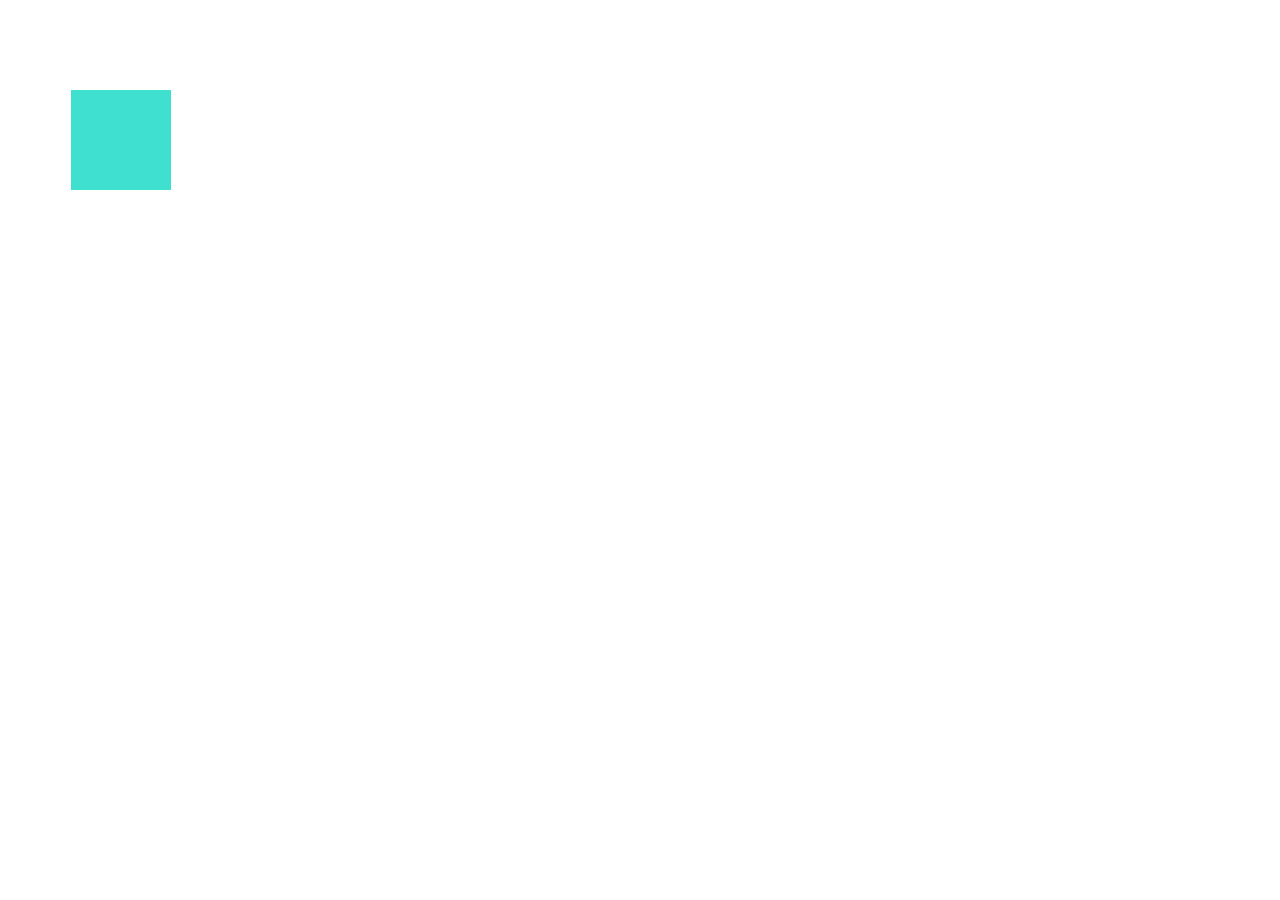
<file: steffen/index.html>
<!DOCTYPE html>
<html lang="en">

<head>
    <meta charset="UTF-8">
    <meta name="viewport" content="width=device-width, initial-scale=1.0">
    <title>animate_transition_transform</title>
    <link rel="stylesheet" href="./assets/css/style.css">
</head>

<body>
    <!-- transition -->
    <!-- brauchen wir um effekte smooth oder zeitverzögert starten zulassen -->
    <!-- div.div$*5 -->
    <!-- <div class="div1"></div>
    <div class="div2"></div>
    <div class="div3"></div>
    <div class="div4"></div>
    <div class="div5"></div> -->

    <!-- transform -->
    <!-- damit können wir die form und position unseres elementes verändern -->
    <!-- <button class="button1">Button 1</button>
    <button class="button2">Button 2</button>
    <button class="button3">Button 3</button>
    <button class="button4">Button 4</button>
    <button class="button5">KAUFEN</button> -->
    <!-- ANIMATION -->
    <div class="animation_div"></div>
</body>

</html>
</file>
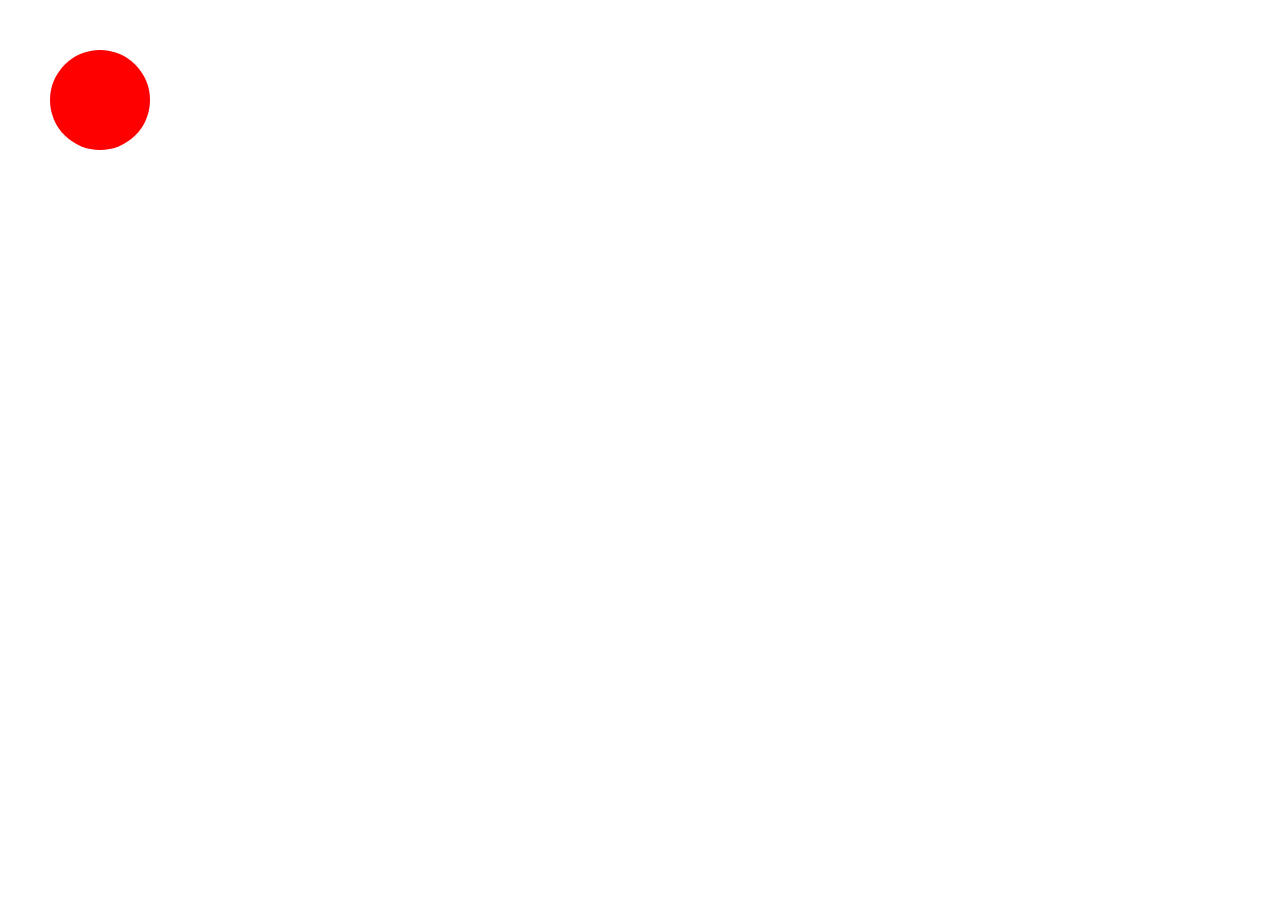
<file: animation/animation-level-2-2/index.html>
<!DOCTYPE html>
<html lang="en">
<head>
    <meta charset="UTF-8">
    <meta name="viewport" content="width=device-width, initial-scale=1.0">
    <link rel="stylesheet" href="./assets/css/style.css">
    <title>animation-level-2-2</title>
</head>
<body>
    <div></div>
</body>
</html>
</file>
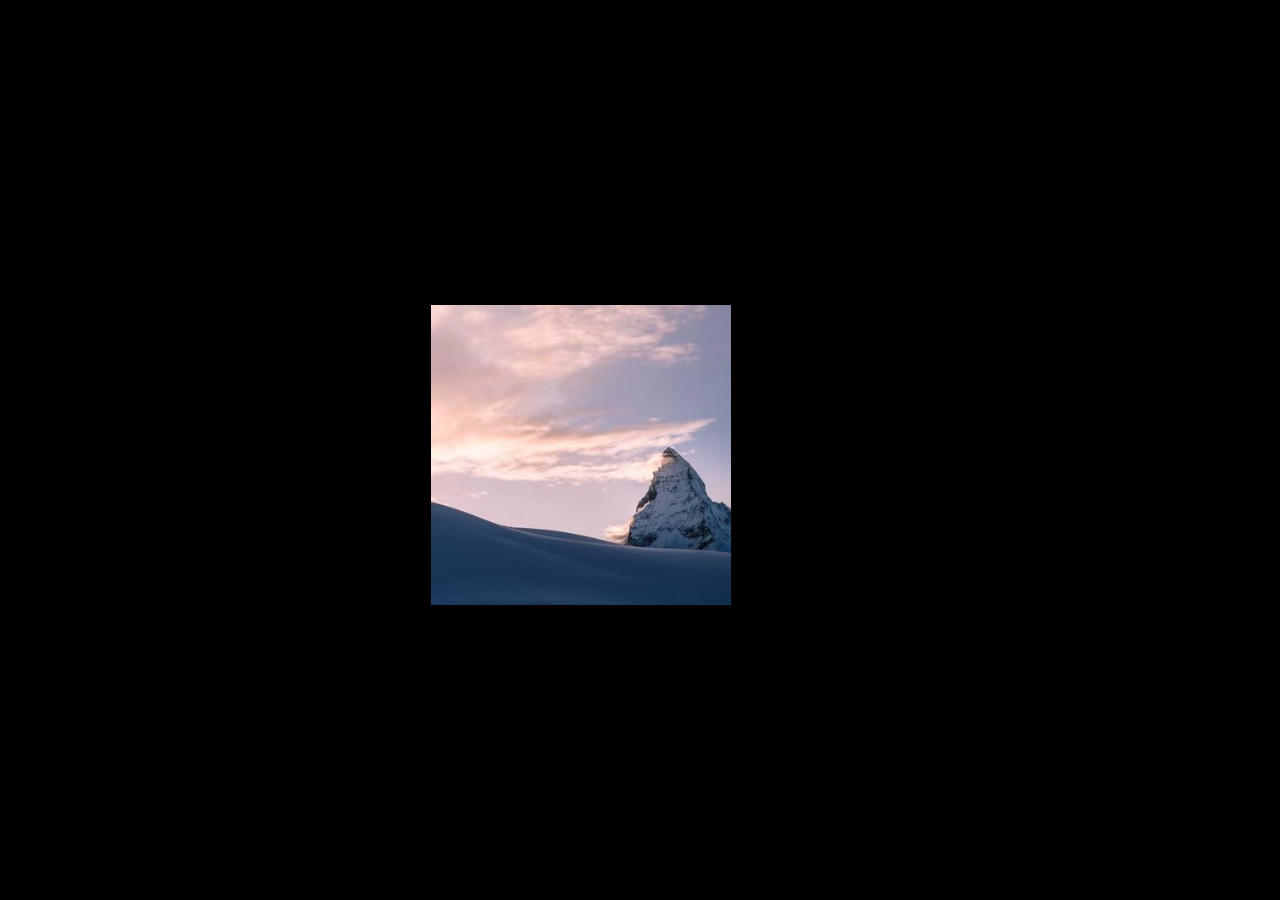
<file: animation/animation-level-2-3/index.html>
<!DOCTYPE html>
<html lang="en">
<head>
    <meta charset="UTF-8">
    <meta name="viewport" content="width=device-width, initial-scale=1.0">
    <link rel="stylesheet" href="./assets/css/style.css">
    <title>animation-level-2-3</title>
</head>
<body>
    <section>
        <div></div>
        
    </section>
    
</body>
</html>
</file>
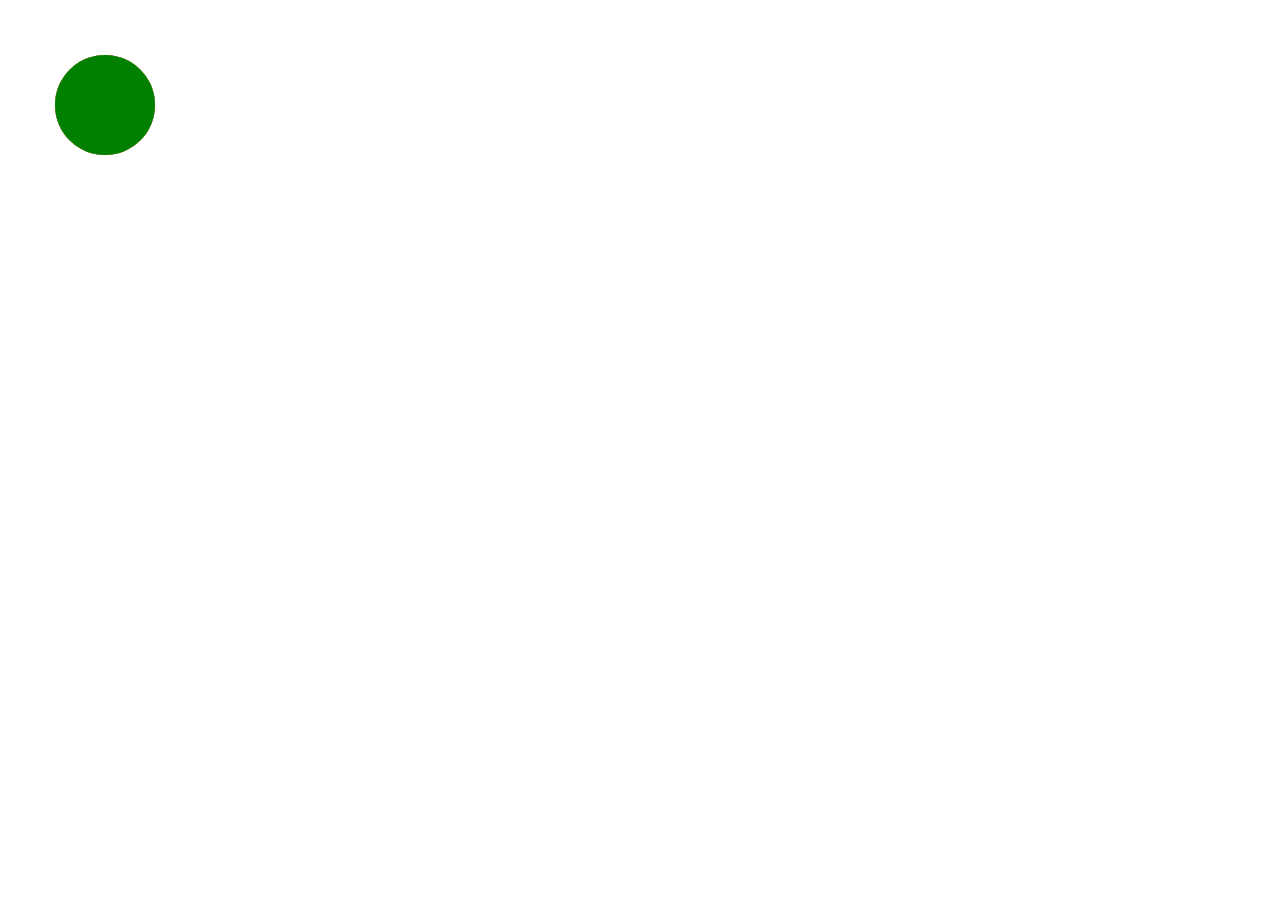
<file: animation/animation-level-3-1/index.html>
<!DOCTYPE html>
<html lang="en">
<head>
    <meta charset="UTF-8">
    <meta name="viewport" content="width=device-width, initial-scale=1.0">
    <link rel="stylesheet" href="./assets/css/style.css">
    <title>animation-level-3-1</title>
</head>
<body>
    <section>
        <div></div>
        <div></div>
        <div></div>
        <div></div>
    </section>
    
</body>
</html>
</file>
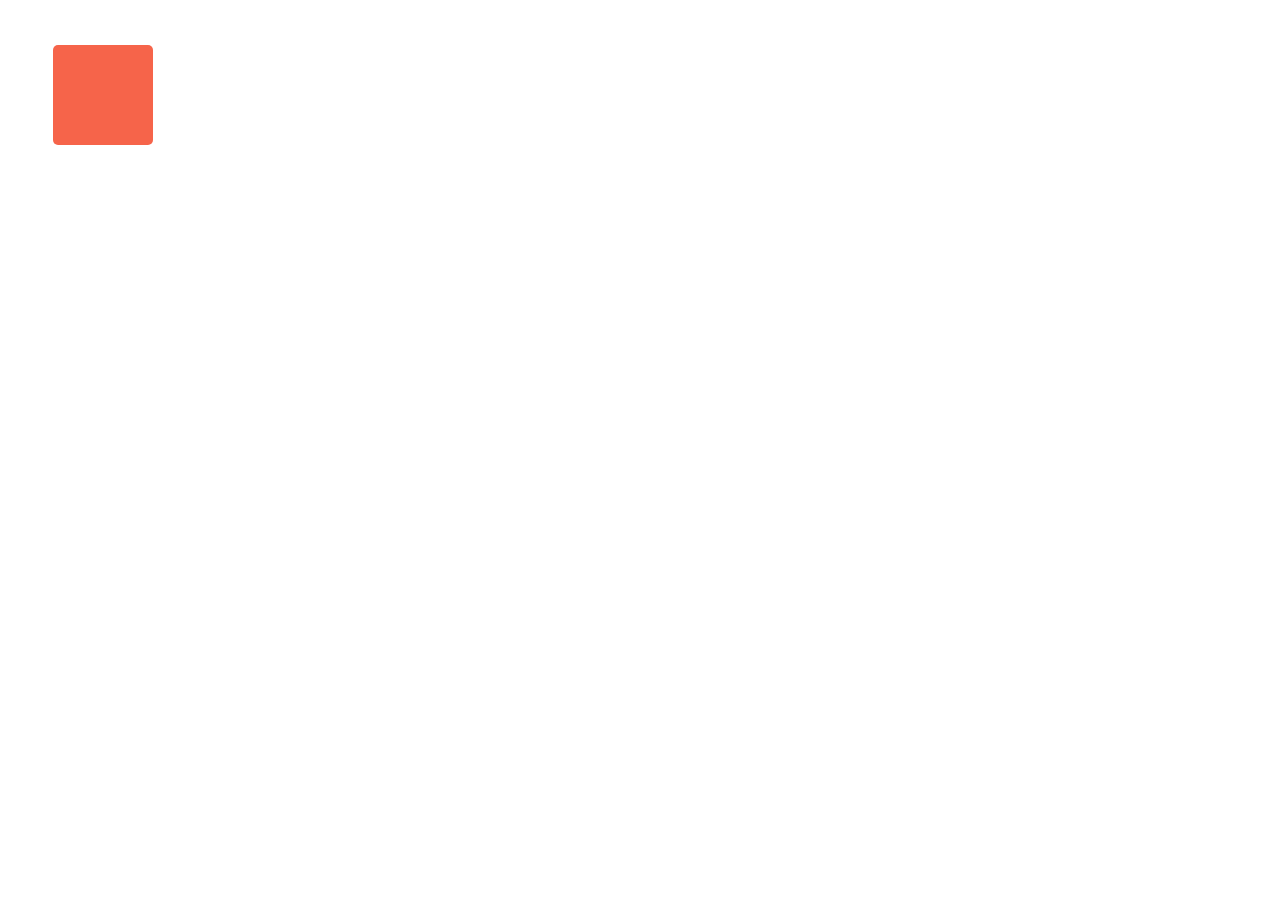
<file: transform/transform-level-1-1/index.html>
<!DOCTYPE html>
<html lang="en">
<head>
    <meta charset="UTF-8">
    <meta name="viewport" content="width=device-width, initial-scale=1.0">
    <link rel="stylesheet" href="./assets/css/style.css">
    <title>transform-level-1-1</title>
</head>
<body>
    <div>

    </div>
</body>
</html>
</file>
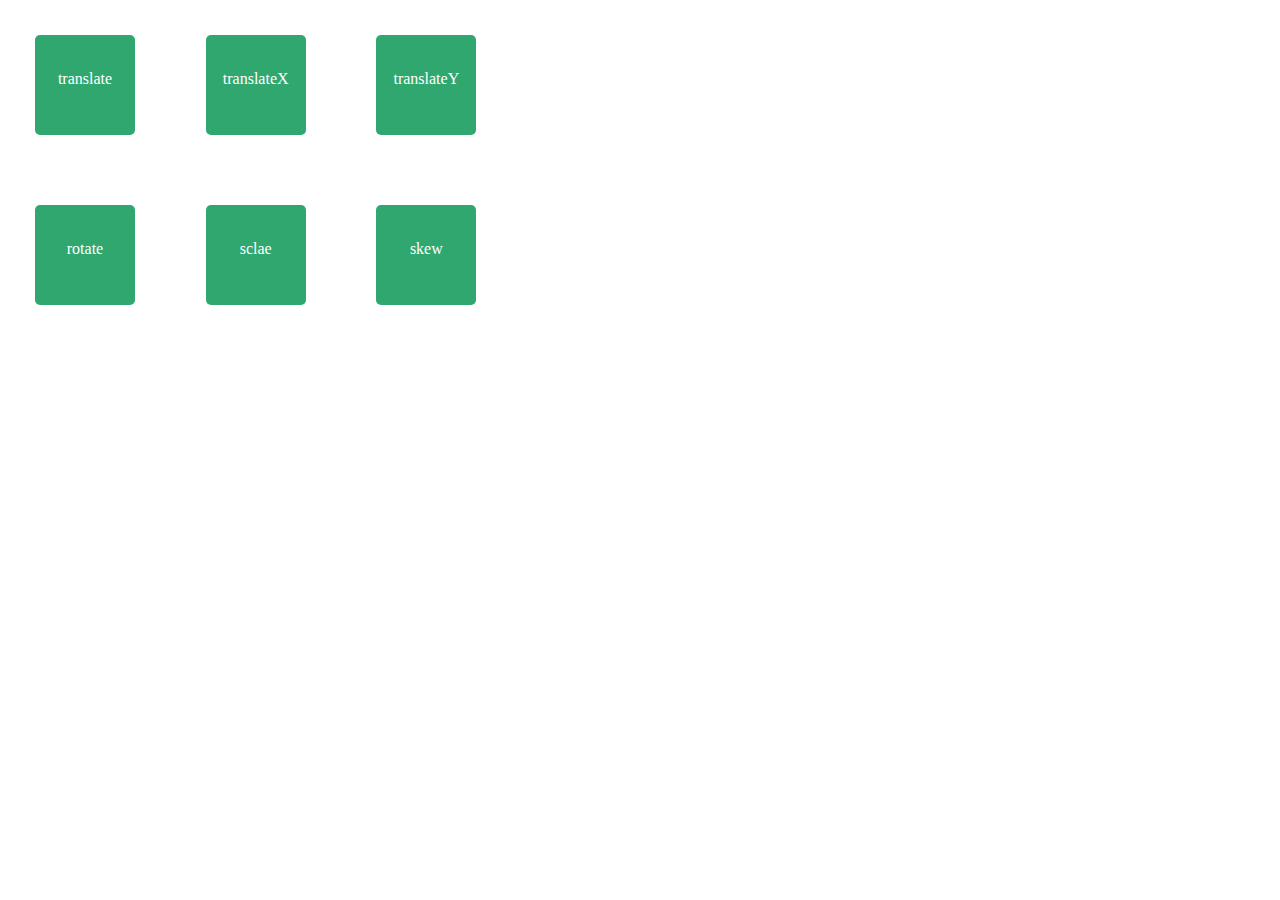
<file: transform/transform-level-1-2/index.html>
<!DOCTYPE html>
<html lang="en">
<head>
    <meta charset="UTF-8">
    <meta name="viewport" content="width=device-width, initial-scale=1.0">
    <link rel="stylesheet" href="./assets/css/style.css">
    <title>transform-level-1-2</title>
</head>
<body>
    <section class="grid">
        <div class="box">translate</div>
        <div class="box">translateX</div>
        <div class="box">translateY</div>
        <div class="box">rotate</div>
        <div class="box">sclae</div>
        <div class="box">skew</div>
    </section>
</body>
</html>
</file>
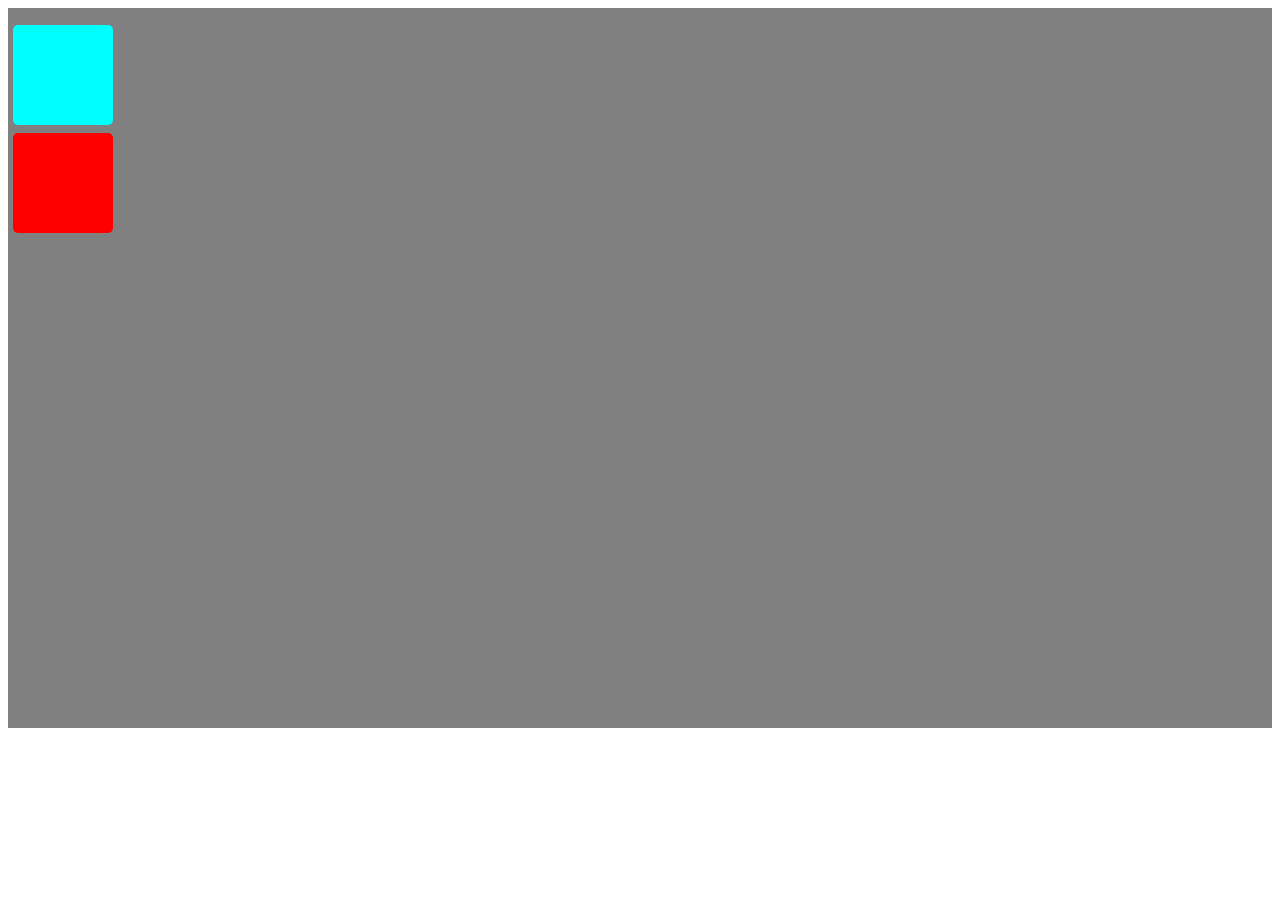
<file: transition/transition-level-1-2/index.html>
<!DOCTYPE html>
<html lang="en">
<head>
    <meta charset="UTF-8">
    <meta name="viewport" content="width=device-width, initial-scale=1.0">
    <link rel="stylesheet" href="./assets/css/style.css">
    <title>transition-level-1-2</title>
</head>
<body>
    <section>
        <div></div>
        <div></div>
    </section>
    
</body>
</html>
</file>
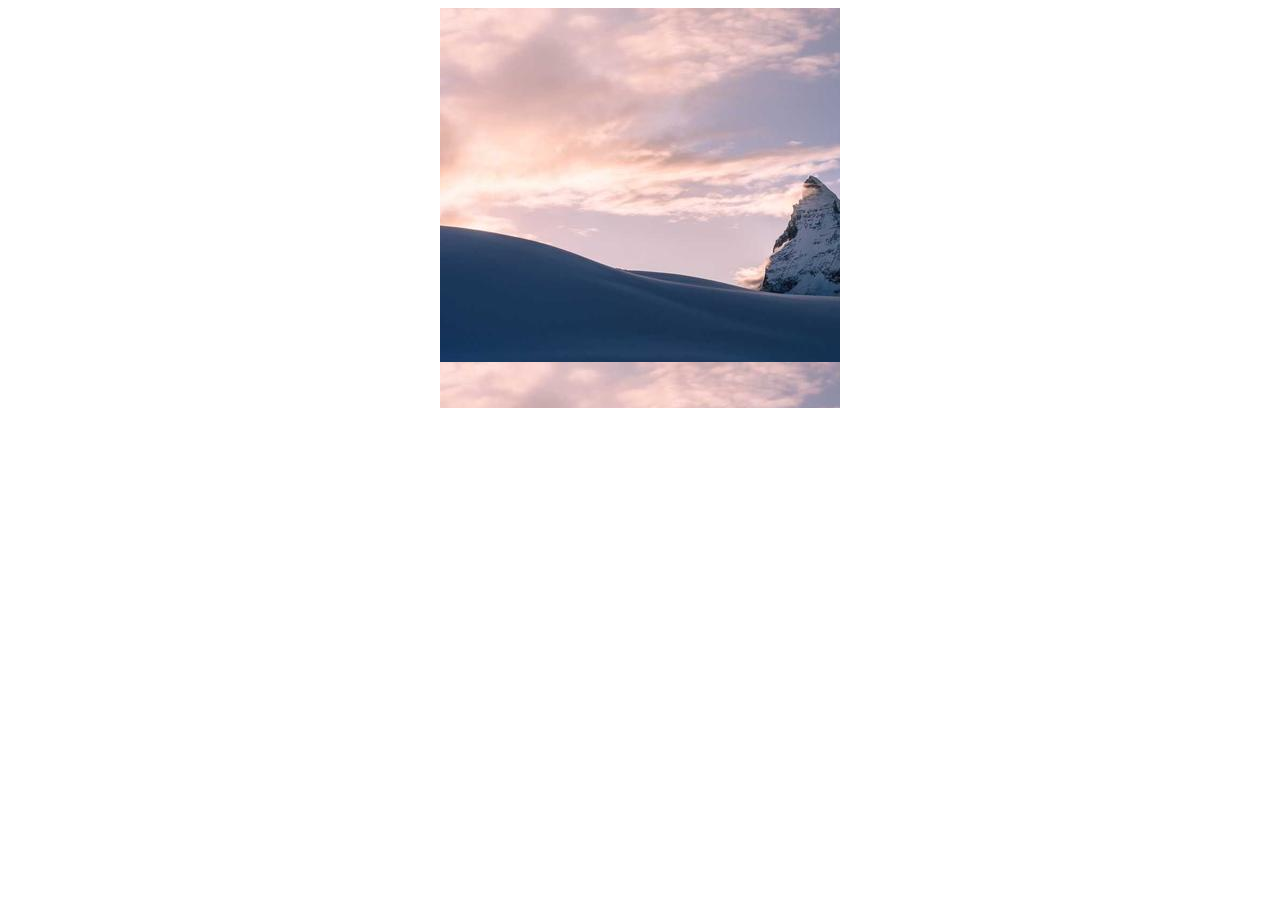
<file: transition/transition-level-2-1/index.html>
<!DOCTYPE html>
<html lang="en">
<head>
    <meta charset="UTF-8">
    <meta name="viewport" content="width=device-width, initial-scale=1.0">
    <link rel="stylesheet" href="./assets/css/style.css">
    <title>transition-level-2-1</title>
</head>
<body>
    <section>
        <div class="box">
            <div class="overlay">
                <p>Discover</p>
            </div>
            
        </div>
        

    </section>
    
</body>
</html>
</file>
<file: steffen/assets/css/style.css>
div {
    width: 100px;
    height: 100px;
    margin: 5px;
}

/* =========================
        transition
===========================*/

/* 
transition = shorthand
transition-delay = verzögerung
transition-duration = dauer
transition-property = auf was soll das gemacht ?
transition-timing-function = wie soll es verlaufen? 
*/

.div1 {
    background-color: crimson;
    transition-property: width;
    /* transition-duration: 1000ms; */
    transition-duration: 1s;
    /* starte bitte erst nach ...sekunden */
    /* transition-delay: 3s; */
    transition-timing-function: ease;
}

.div1:hover {
    width: 300px;
}

.div2 {
    background-color: yellow;
    transition-duration: 1s;
    transition-property: width border-radius background-color;
    transition-timing-function: linear;
}

.div2:hover {
    width: 300px;
    border-radius: 20px;
    background-color: goldenrod;
}

.div3 {
    background-color: blue;
    transition-duration: 1s;
    transition-property: width border-radius;
    transition-timing-function: ease-in;
}

/* transition-timing-function
linear
ease
ease-in
ease-out
ease-in-out
*/

.div3:hover {
    width: 500px;
    border-radius: 20px;
}

.div4 {
    background-color: green;
    /* transform: scaleX(1.5); */
}

.div5 {
    background-color: tomato;
}

/* =========================
        transform
===========================*/

/* 
 translate = shorthand
 translateX
 translateY
 scale = shorthand
 scaleX
 scaleY
 rotate = shorthand
 rotateX
 rotateY
 rotateZ
*/

.button1 {
    /* transform: translateX(500px) translateY(-200px); */
    /* transform: translate(x, y); */
    transform: translate(500px, -200px);
}

.button2 {
    /* arbeitet mit faktor, zb 3 = 3 * die breite des elements */
    transform: translateX(500px) scaleX(3) scaleY(3);
}

.button3 {
    transform: rotateZ(60deg);
}

.button5 {
    transform: translateY(200px);
    transition: transform 500ms ease;
}

.button5:hover {
    transform: translateY(200px) scale(1.4) rotateZ(180deg);
    cursor: pointer;
}

/* =========================
        animation
===========================*/

.animation_div {
    background-color: turquoise;
    animation-name: boxToCircle;
    animation-duration: 8s;
    animation-iteration-count: infinite;
    animation-timing-function: ease-in-out;
    margin: 10vh 5%;
}

@keyframes boxToCircle {

    /* from to oder in teilschritten (%) */
    /*from {
        
        background-color: red;
    }

    to {
       
        background-color: yellow;
    } */
    /* achte darauf das 0% & 100% die gleichen properties haben, damit deine animation smooth aussieht */
    0% {
        transform: scale(1) translateX(0px) rotateZ(0deg);
    }

    25% {
        transform: scale(1) translateX(400px) rotateZ(90deg);
        background-color: tomato;
        border-radius: 50%;
    }

    50% {
        transform: scale(1) translateX(400px) translateY(400px) rotateZ(-90deg);
        background-color: green;
        border-radius: 0%;
    }

    75% {
        transform: scale(1) translateX(0) translateY(400px) rotateZ(90deg);
        background-color: red;
        /* border-radius: 50%; */
    }

    100% {
        transform: scale(1) translateX(0px) rotateZ(0deg);
    }
}
</file>
<file: animation/animation-level-2-2/assets/css/style.css>
*{
    margin: 0;
    padding: 0;
    box-sizing: border-box;
}

div{
    width: 100px;
    height: 100px;
    border-radius: 50%;
    margin: 50px;
    background-color: red;
    animation-name: ball;
    animation-duration: 5s;
    animation-iteration-count: infinite ;
    animation-timing-function: ease-in-out;
}
div:hover{
    animation-play-state: paused;
}

@keyframes ball {
    0%{
        transform:  translateX(0px) rotateZ(0deg);
    }
    25% {
        transform:  translateX(500px) rotateZ(90deg);
        background-color: rgb(246, 226, 45);
    }

    50% {
        transform: translateX(500px) translateY(500px) rotateZ(-90deg);
        background-color: rgb(1, 141, 1);
    }

    75% {
        transform: translateX(0) translateY(500px) rotateZ(90deg);
        background-color: rgb(21, 0, 255);
    }

    100% {
        transform: translateX(0px) rotateZ(0deg);
    }
    
}
</file>
<file: animation/animation-level-2-3/assets/css/style.css>
*{
    margin: 0;
    padding: 0;
    box-sizing: border-box;
}
body{
    background-color: black;
    
}
section{
    position: relative;
    height: 100vh;
    width: 100vw;
}
div{
    position: absolute;
    transform: translateY(-50%) translateX(-50%);
    width: 300px;
    height: 300px;
    margin: 5px;
    top: 50%;
    left: 45%;
    background: url("../img/2.jpeg") no-repeat center ;
    background-size: cover;
    
}
div:hover{
    animation-name: shadow;
    animation-duration: 1s;
    animation-iteration-count: infinite ;
    animation-timing-function: ease-in-out;

}




@keyframes shadow{
   0% {
    box-shadow: 0 0 10px rgba(255, 255, 255, 0.8);
  }
  25% {
    box-shadow: 0px 0px 50px rgba(226, 13, 13, 0.8);
  }
  50% {
    box-shadow: 0 0 50px rgba(39, 75, 169, 0.8);
  }
  75% {
    box-shadow: 0 0 60px rgba(102, 200, 64, 0.8);
                
  }
  100% {
    box-shadow: 0 0 10px rgba(255, 255, 255, 0.8);
  }
}
</file>
<file: animation/animation-level-3-1/assets/css/style.css>
*{
    margin: 0;
    padding: 0;
    box-sizing: border-box;
}
section{
    position: relative;
}
div{
    position: absolute;
    top: 5px;
    left: 5px;
    width: 100px;
    height: 100px;
    border-radius: 50%;
    margin: 50px;
}
div:nth-of-type(1){
    background-color: red;
    animation-name: ball1;
    animation-duration: 4s;
    animation-iteration-count: infinite ;
    animation-timing-function: ease-in-out;
}
    

div:nth-of-type(2){
    background-color: blue;
    animation-delay: 1s ;
    animation-name: ball2;
    animation-duration: 4s;
    animation-iteration-count: infinite ;
    animation-timing-function: ease-in-out;
}

div:nth-of-type(3){
    background-color: yellow;
    animation-delay: 2s ;
    animation-name: ball3;
    animation-duration: 4s;
    animation-iteration-count: infinite ;
    animation-timing-function: ease-in-out;
}

div:nth-of-type(4){
    background-color: green;
    animation-delay: 3s ;
    animation-name: ball4;
    animation-duration: 4s;
    animation-iteration-count: infinite ;
    animation-timing-function: ease-in-out;
}


@keyframes ball1{
    0%{
        transform: scale(1.1) translateX(0px) rotateZ(0deg);
    }
    25% {
        transform: scale(1.1) translateX(500px) rotateZ(90deg);
    }

    50% {
        transform: scale(1.1) translateX(500px) translateY(500px) rotateZ(-90deg);
    }

    75% {
        transform: scale(1.1) translateX(0) translateY(500px) rotateZ(90deg);
    }

    100% {
        transform: scale(1.1) translateX(0px) rotateZ(0deg);
    }
    
}
@keyframes ball2{
    0%{
        transform: scale(1.1) translateX(0px) rotateZ(0deg);
    }
    25% {
        transform: scale(1.1) translateX(500px) rotateZ(90deg);
    }

    50% {
        transform: scale(1.1) translateX(500px) translateY(500px) rotateZ(-90deg);
    }

    75% {
        transform: scale(1.1) translateX(0) translateY(500px) rotateZ(90deg);
    }

    100% {
        transform: scale(1.1) translateX(0px) rotateZ(0deg);
    }
    
}

@keyframes ball3{
    0%{
        transform: scale(1.1) translateX(0px) rotateZ(0deg);
    }
    25% {
        transform: scale(1.1) translateX(500px) rotateZ(90deg);
    }

    50% {
        transform: scale(1.1) translateX(500px) translateY(500px) rotateZ(-90deg);
    }

    75% {
        transform: scale(1.1) translateX(0) translateY(500px) rotateZ(90deg);
    }

    100% {
        transform: scale(1.1) translateX(0px) rotateZ(0deg);
    }
    
}
@keyframes ball4{
    0%{
        transform: scale(1.1) translateX(0px) rotateZ(0deg);
    }
    25% {
        transform: scale(1.1) translateX(500px) rotateZ(90deg);
    }

    50% {
        transform: scale(1.1) translateX(500px) translateY(500px) rotateZ(-90deg);
    }

    75% {
        transform: scale(1.1) translateX(0) translateY(500px) rotateZ(90deg);
    }

    100% {
        transform: scale(1.1) translateX(0px) rotateZ(0deg);
    }
    
}
</file>
<file: transform/transform-level-1-1/assets/css/style.css>
div{
    width: 100px;
    height: 100px;
    background-color: rgb(246, 100, 74);
    margin: 45px;
    border-radius: 5px;
    transition: all;
    transition-duration: 1s;
}

div:hover{
    transform: rotate(90deg) scale(1.2);
    transform-origin: 10% 55%;
}
</file>
<file: transform/transform-level-1-2/assets/css/style.css>
*{
    margin: 0;
    padding: 0;
    box-sizing: border-box;
}

.grid{
    width: 40%;
    display: grid;
    grid-template-columns: repeat(3, 1fr);
}
.box{
    width: 100px;
    height: 100px;
    background-color: rgb(49, 167, 112);
    color: white;
    text-align: center;
    margin: 35px;
    padding: 35px 5px;
    border-radius: 5px;
    transition: all;
    transition-duration: 1s;
}

.box:nth-of-type(1):hover{
    transform: translate(20px, 40px);
}
.box:nth-of-type(2):hover{
    transform: translateX(-20px);
}

.box:nth-of-type(3):hover{
    transform: translateY(40px);
}

.box:nth-of-type(4):hover{
    transform: rotate(40deg);
}

.box:nth-of-type(5):hover{
    transform: scaleY(1.4);
}
.box:nth-of-type(6):hover{
    transform: skew(20deg,10deg);
}
</file>
<file: transition/transition-level-1-2/assets/css/style.css>
section{
    width: 100%;
    height: 80vh;
    background-color: gray;
    position: relative;  
}
div{
    width: 100px;
    height: 100px;
    margin: 15px 5px;
    border-radius: 5px;
    transition: width;
    transition-duration: 1s;
    position: absolute;
}

div:nth-of-type(1){
    background-color: aqua;
    top: 2px;
    left: 0px;
    transition-duration: 2s;
    transition-property: all;
    transition-timing-function: ease-out;
}
div:nth-of-type(2){
    background-color: red;
    top: 110px;
    left: 0px;
    transition-duration: 2s;
    transition-delay: 1s;
    transition-property: all;
    transition-timing-function: ease-out;
}

section:hover div:nth-of-type(1){
    left: 90%;
}
section:hover div:nth-of-type(2){
    left: 90%;
}
</file>
<file: transition/transition-level-2-1/assets/css/style.css>
body{
    
    display: flex;
    justify-content: center;
    align-items: center;
}
section{
    margin: auto ;
}
.box{
    position: relative;
    background: url("../img/2.jpeg");
    width: 400px;
    height: 400px;
    overflow: hidden;
}
.overlay{
    position: absolute;
    top: 400px;
    left: 0;
    bottom: 0;
    width: 100%;
    height: 100%;
    background-color: rgba(128, 128, 128, 0.614);
    text-align: center;
    color: aliceblue;
    transition-duration: 2s;
    transition-property: top;
    transition-timing-function: ease-out;



}
p{
    position: absolute; 
    top: 50%;
    left: 50%;
    transform: translate(-50%, -50%);
}

.box:hover  .overlay{
    top: 0;
    cursor: pointer;
}
</file>
